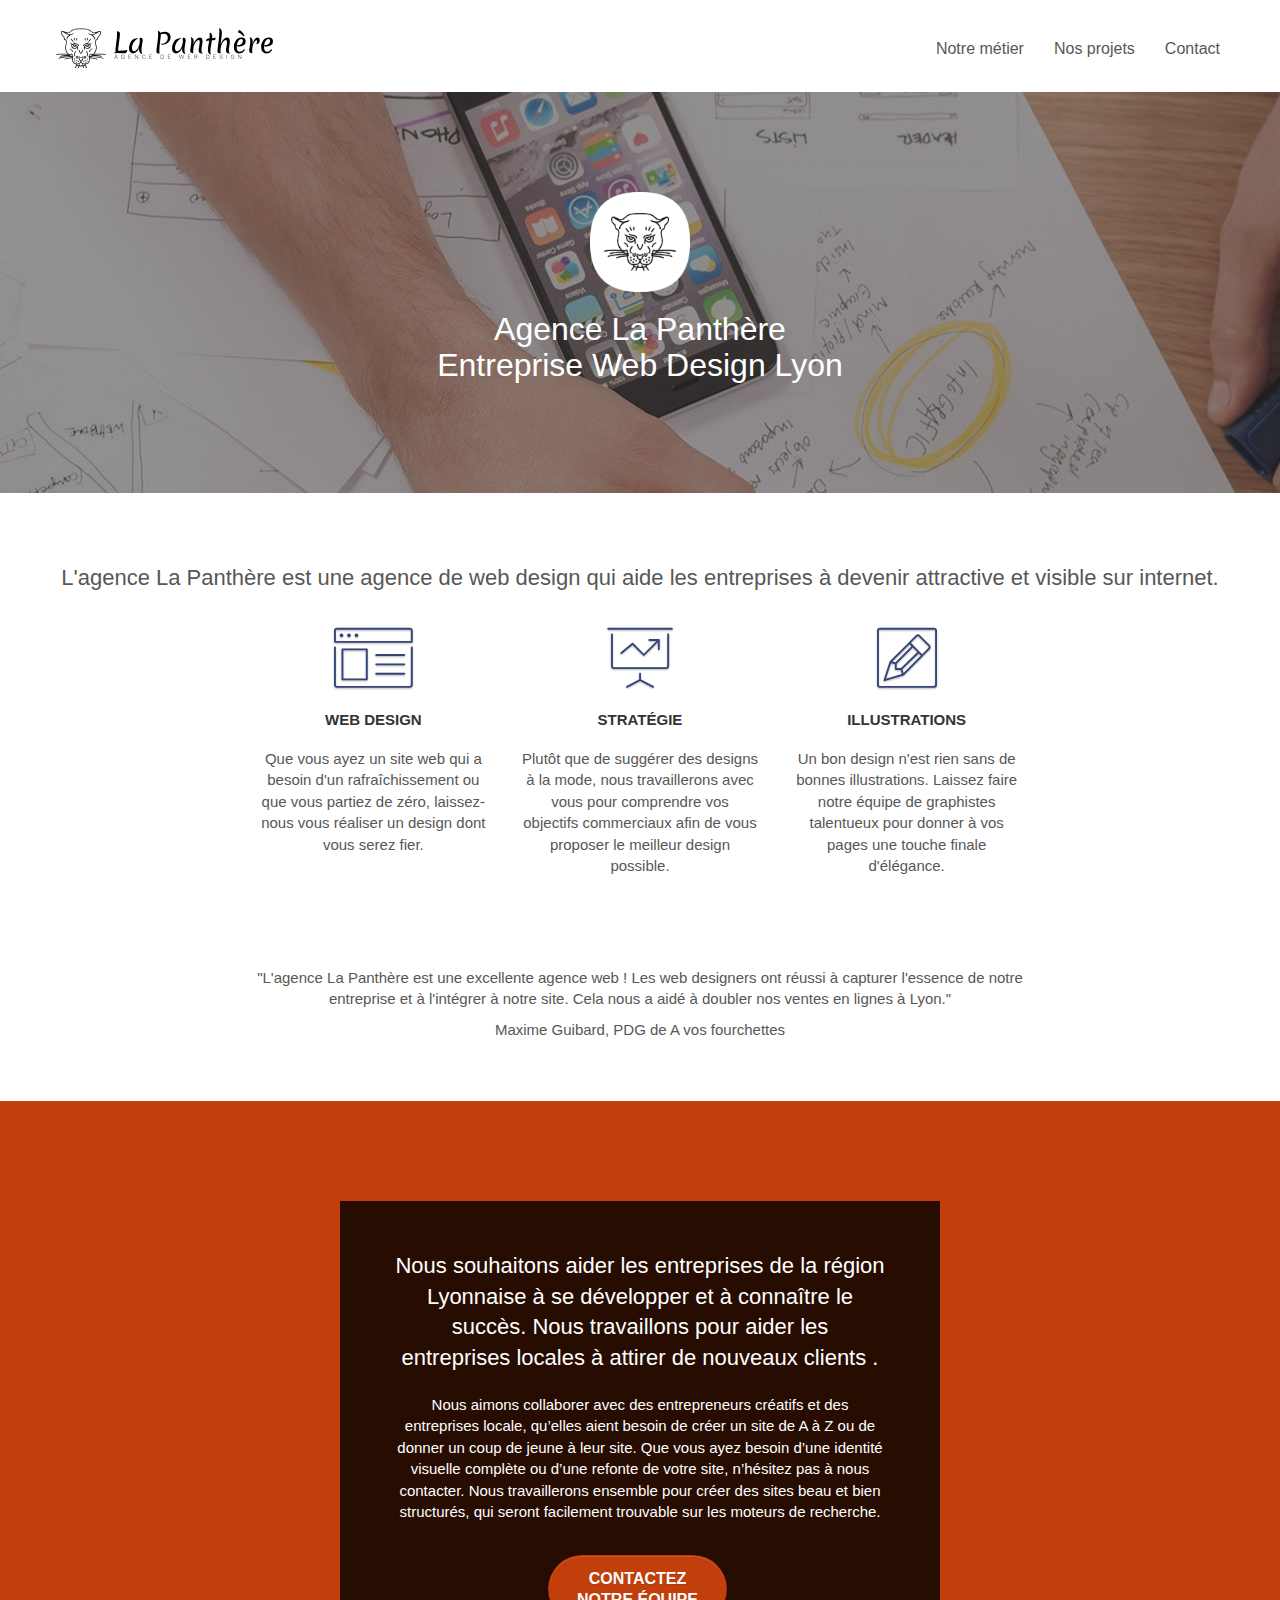
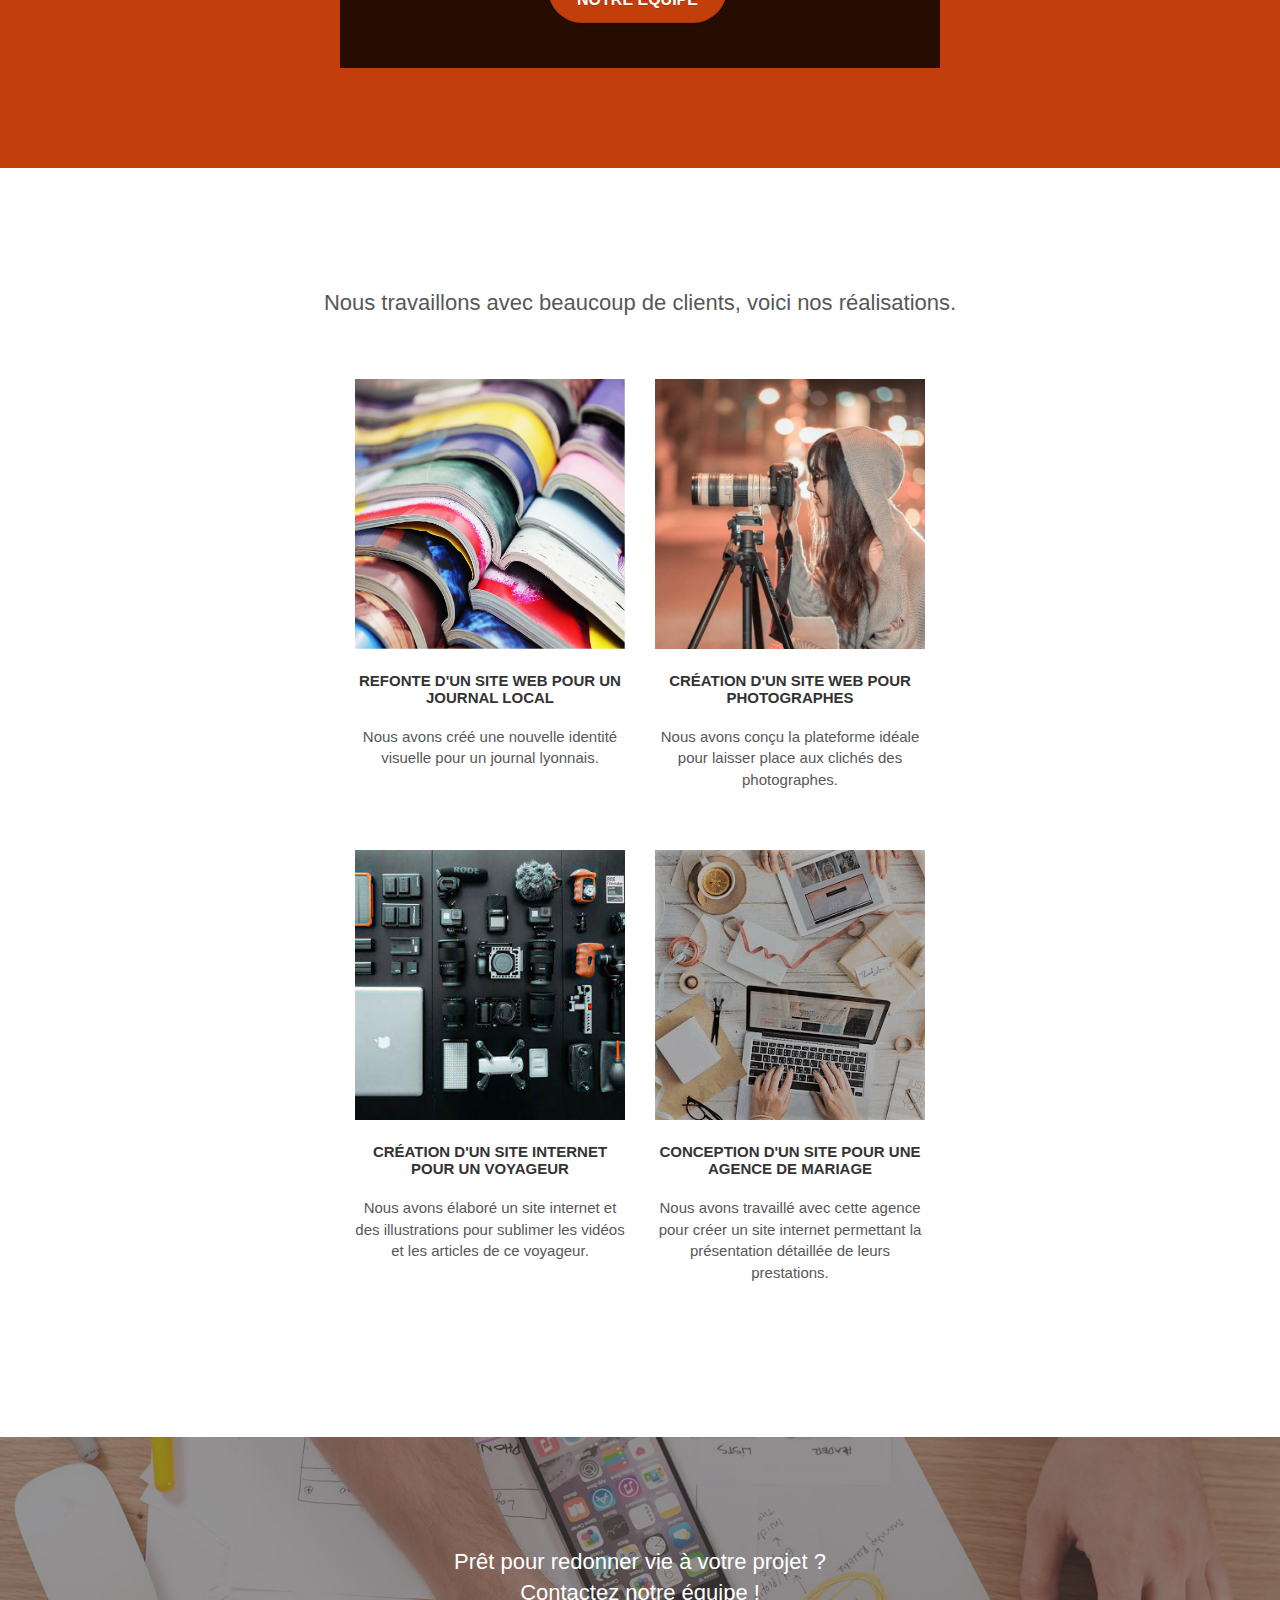
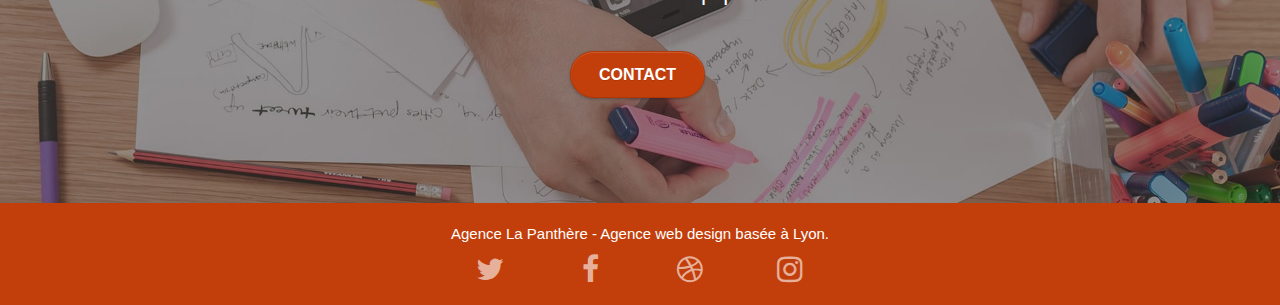
<file: index.html>
<!doctype html>
<html lang="FR">
<head>
    <meta charset="utf-8">
    <meta name="description" content="La Panthère est une entreprise de Web Design à Lyon qui aide les entreprises à devenir attractive et visible.">
    <meta name="viewport" content="width=device-width, initial-scale=1.0, viewport-fit=cover">
    <link rel="shortcut icon" type="image/png" href="favicon.jpg">
    
	<link rel="stylesheet" type="text/css" href="./css/bootstrap.css">
	<link rel="stylesheet" type="text/css" href="style.css">
	<link rel="stylesheet" type="text/css" href="./css/font-awesome.css">
	<link rel="stylesheet" type="text/css" href="./css/et-line.css">
	

    <title> La Panthère - Entreprise Web Design Lyon</title>
<!-- Analytics -->
 
<!-- Analytics END -->
    
</head>
<body>
<!-- Principal conteneur -->
<div class="page-container">
    
<!-- bloc-0 -->

<div class="bloc bgc-white l-bloc" id="bloc-0">
	<div class="container bloc-sm">
	  <nav class="navbar row">
		<div class="navbar-header">
			<a class="navbar-brand" href="index.html"><img src="img/agence-la-panthere-monochrome.svg" alt="Agence La Panthère Entreprise Web Design à Lyon - vous aide dans tous vos projets digitaux" height="40" /></a>
		  <button id="nav-toggle" type="button" class="ui-navbar-toggle navbar-toggle" data-toggle="collapse" data-target=".navbar-1" aria-haspopup="true">
			<span class="sr-only">Toggle navigation</span>
			<span class="icon-bar"></span>
			<span class="icon-bar"></span>
			<span class="icon-bar"></span>
		  </button>
		</div>
		<div class="collapse navbar-collapse navbar-1 special-dropdown-nav">
			<ul class="site-navigation nav navbar-nav">
				<li>
					<a href="#NotreMétier">Notre métier</a>
				</li>
				<li>
					<a href="#NosProjets">Nos projets</a>
				</li>
				<li>
					<a href="contact.html">Contact</a>
				</li>
			</ul>
		</div>
	  </nav>
	</div>
</div>
<!-- bloc-0 END -->

<!-- bloc-1-presentation -->
<div class="bloc bgc-dark-slate-blue bg-banniere d-bloc bg-t-edge bloc-bg-texture texture-paper b-parallax" id="bloc-1-hero">
	<div class="container bloc-lg">
		<div class="row tight-width-whitespace">
			<div class="col-sm-12">
				<img src="img/logo.png" class="center-block image-resize-mode" width="100" alt="Agence La Panthère Entreprise Web Design à Lyon" />
				<h1 class="text-center hero-bloc-text tc-white ">
					Agence La Panthère <br>
					Entreprise Web Design Lyon
				</h1>
			</div>
		</div>
	</div>
</div>
<!-- bloc-1-presentation END -->

<!-- bloc-2-services -->
<div class="bloc bgc-white l-bloc" id="NotreMétier">
	<div class="container bloc-md">
		<div class="row">
			<div class="col-sm-12 text-center">
				<h2 class="firstText">L'agence La Panthère est une agence de web design qui aide les entreprises à devenir attractive et visible sur internet.</h2>
			</div>
		</div>
		<div class="row voffset-lg med-width-whitespace">
			<div class="col-sm-4">
				<div class="text-center">
					<span class="et-icon-browser sm-shadow icon-dark-slate-blue icons icon-lg"></span>
				</div>
				<h3 class="mg-md text-center">
					Web design
				</h3>
				<p class="text-center ">
					Que vous ayez un site web qui a besoin d'un rafraîchissement ou que vous partiez de zéro, laissez-nous vous réaliser un design dont vous serez fier.
				</p>
			</div>
			<div class="col-sm-4">
				<div class="text-center">
					<span class="et-icon-presentation sm-shadow icon-dark-slate-blue icons icon-lg"></span>
				</div>
				<h3 class="mg-md text-center">
					Stratégie
				</h3>
				<p class="text-center ">
					Plutôt que de suggérer des designs à la mode, nous travaillerons avec vous pour comprendre vos objectifs commerciaux afin de vous proposer le meilleur design possible.<br>
				</p>
			</div>
			<div class="col-sm-4">
				<div class="text-center">
					<span class="et-icon-edit sm-shadow icon-dark-slate-blue icons icon-lg"></span>
				</div>
				<h3 class="mg-md text-center">
					Illustrations
				</h3>
				<p class="text-center ">
					Un bon design n'est rien sans de bonnes illustrations. Laissez faire notre équipe de graphistes talentueux pour donner à vos pages une touche finale d'élégance.
				</p>
			</div>
		</div>
		<div class="row voffset-lg voffset">
			<div class="col-xs-12 col-md-8 col-md-offset-2 text-center">
				<p class="secondText">"L'agence La Panthère est une excellente agence web ! Les web designers ont réussi à capturer l'essence de notre entreprise et à l'intégrer à notre site. Cela nous a aidé à doubler nos ventes en lignes à Lyon."</p>
				<p class="thirdText">Maxime Guibard, PDG de A vos fourchettes</p>
			
			</div>
		</div>
	</div>
</div>
<!-- bloc-2-services END -->

<!-- bloc-3-what-i-do -->
<div class="bloc tc-white bgc-atomic-tangerine bg-presentation d-bloc bloc-bg-texture texture-paper b-parallax" id="bloc-3-what-i-do">
	<div class="container bloc-lg">
		<div class="row tight-width-whitespace black-background">
			<div class="col-sm-12">
				<h2 class="mg-md text-center tc-white">
					Nous souhaitons aider les entreprises de la région Lyonnaise à se développer et à connaître le succès. Nous travaillons pour aider les entreprises locales à attirer de nouveaux clients .<br>
				</h2>
				<p class="text-center white">
					Nous aimons collaborer avec des entrepreneurs créatifs et des entreprises locale, qu’elles aient besoin de créer un site de A à Z ou de donner un coup de jeune à leur site. Que vous ayez besoin d’une identité visuelle complète ou d’une refonte de votre site, n’hésitez pas à nous contacter. Nous travaillerons ensemble pour créer des sites beau et bien structurés, qui seront facilement trouvable sur les moteurs de recherche. <br>
				</p>
				<div class="text-center">
					<a href="contact.html#bloc-7" aria-label="encart formulaire page contact" class="btn btn-lg btn-clean btn-rd cta-hero btn-atomic-tangerine" id="cta-hero">Contactez <br>notre équipe</a>
				</div>
			</div>
		</div>
	</div>
</div>
<!-- bloc-3-what-i-do END -->

<!-- bloc-4-portfolio -->
<div class="bloc bgc-white bg-lines-h2-bg bg-repeat l-bloc" id="NosProjets">
	<div class="container bloc-lg">
		<div class="row">
			<div class="col-sm-12 text-center">
				<h2>Nous travaillons avec beaucoup de clients, voici nos réalisations.</h2>
			</div>
		</div>
		<div class="row tight-width-whitespace portfolio-row">
			<div class="col-sm-6">
				<a href="#" data-lightbox="img/CreationidentitevisuelLyon.jpg" data-gallery-id="gallery-1" data-caption="Refonte d'un site web pour un journal local" data-frame="snapshot-lb"><img src="img/CreationidentitevisuelLyon.jpg" class="img-responsive portfolio-thumb" alt="Agence La Panthère Entreprise Web Design à Lyon - Création d'identité visuel à Lyon" /></a>
				<h3 class="mg-md text-center">
					Refonte d'un site web pour un journal local
				</h3>
				<p class="text-center">
					Nous avons créé une nouvelle identité visuelle pour un journal lyonnais.
				</p>
			</div>
			<div class="col-sm-6">
				<a href="#" data-lightbox="img/Sitewebphotographe.jpg" data-gallery-id="gallery-1" data-caption="Création d'un site web pour photographes" data-frame="snapshot-lb"><img src="img/Sitewebphotographe.jpg" class="img-responsive portfolio-thumb" alt="Agence La Panthère Entreprise Web Design à Lyon - Création de site Web pour Photographe" /></a>
				<h3 class="mg-md text-center">
					Création d'un site web pour photographes
				</h3>
				<p class="text-center">
					Nous avons conçu la plateforme idéale pour laisser place aux clichés des photographes.
				</p>
			</div>
		</div>
		<div class="row tight-width-whitespace portfolio-row">
			<div class="col-sm-6">
				<a href="#" data-lightbox="img/Sitewebvoyage.jpg" data-gallery-id="gallery-1" data-caption="Création d'un site internet pour un voyageur" data-frame="snapshot-lb"><img src="img/Sitewebvoyage.jpg" class="img-responsive portfolio-thumb" alt="Agence La Panthère Entreprise Web Design à Lyon - Création de site Web pour voyageur"/></a>
				<h3 class="mg-md text-center">
					Création d'un site internet pour un voyageur
				</h3>
				<p class="text-center">
					Nous avons élaboré un site internet et des illustrations pour sublimer les vidéos et les articles de ce voyageur.
				</p>
			</div>
			<div class="col-sm-6">
				<a href="#" data-lightbox="img/Sitewebmariage.jpg" data-gallery-id="gallery-1" data-caption="Conception d'un site pour une agence de mariage" data-frame="snapshot-lb"><img src="img/Sitewebmariage.jpg" class="img-responsive portfolio-thumb" alt="Agence-La-Panthère-Entreprise-Web-Design-à-Lyon-Conception-de-site-web-pour-Mariage" /></a>
				<h3 class="mg-md text-center">
					Conception d'un site pour une agence de mariage
				</h3>
				<p class="text-center">
					Nous avons travaillé avec cette agence pour créer un site internet permettant la présentation détaillée de leurs prestations.
				</p>
			</div>
		</div>
	</div>
</div>
<!-- bloc-4-portfolio END -->

<!-- bloc-5-cta -->
<div class="bloc bgc-dark-slate-blue bg-banniere d-bloc bloc-bg-texture texture-paper" id="bloc-5-cta">
	<div class="container bloc-lg">
		<div class="row">
			<h2 class="mg-md text-center tc-white">
				Prêt pour redonner vie à votre projet ?<br>Contactez notre équipe !
			</h2>
			<div class="col-sm-12 text-center">
				<a href="contact.html" class="btn btn-atomic-tangerine btn-clean btn-rd btn-lg cta-hero">Contact</a>
			</div>
		</div>
	</div>
</div>
<!-- bloc-5-cta END -->

<!-- Footer - bloc-8 -->
<div class="bloc bgc-atomic-tangerine d-bloc" id="bloc-8">
	<div class="container bloc-sm">
		<div class="row">
			<div class="col-sm-12">
				<p class="text-center white">
					Agence La Panthère - Agence web design basée à Lyon.<br>
				</p>
				
				<div class="row row-no-gutters social">
					<div class="col-sm-3">
						<div class="text-center">
							<a class="social" href="https://twitter.com" aria-label="lien vers twitter" title="twitter" target="_blank" rel="noreferrer noopener"><span class="fa fa-twitter icon-md"></span></a>
						</div>
					</div>
					<div class="col-sm-3">
						<div class="text-center">
							<a class="social" href="https://www.facebook.com" aria-label="lien vers facebook" title="facebook" target="_blank" rel="noreferrer noopener"><span class="fa fa-facebook icon-md"></span></a>
						</div>
					</div>
					<div class="col-sm-3">
						<div class="text-center">
							<a class="social" href="https://www.dribbble.com" aria-label="lien vers dribbble" title="dribbble" target="_blank" rel="noreferrer noopener"><span class="fa fa-dribbble icon-md"></span></a>
						</div>
					</div>
					<div class="col-sm-3">
						<div class="text-center">
							<a class="social" href="https://www.instagram.com" aria-label="lien vers instagram" title="instagram" target="_blank" rel="noreferrer noopener"><span class="fa fa-instagram icon-md"></span></a>
						</div>
					</div>
				</div>
			</div>
		</div>
	</div>
</div>
<!-- Footer - bloc-8 END -->

</div>
<!-- Principal conteneur END -->
    

</body>
</html>
</file>
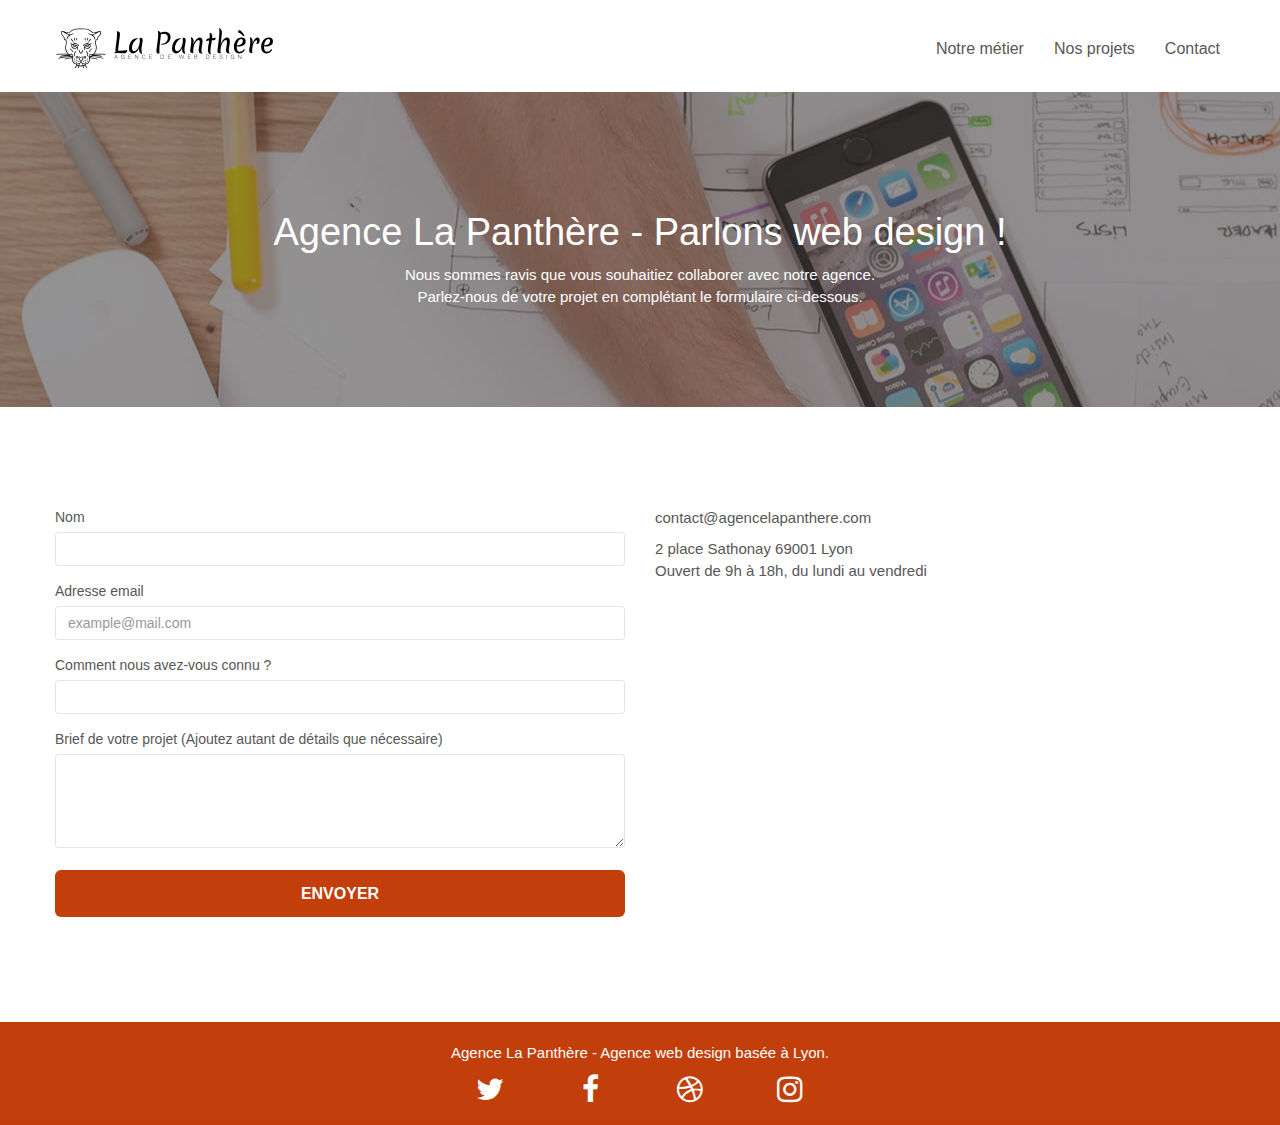
<file: contact.html>
<!doctype html>
<html lang="FR">
<head>
    <meta charset="utf-8">
    <meta name="keywords" content="">
    <meta name="description" content="Bienvenue sur la page Contact de l'agence La Panthère qui est une entreprise de Web Design à Lyon.">
    <meta name="viewport" content="width=device-width, initial-scale=1.0, viewport-fit=cover">
    <link rel="shortcut icon" type="image/png" href="favicon.jpg">
    
	<link rel="stylesheet" type="text/css" href="./css/bootstrap.css">
	<link rel="stylesheet" type="text/css" href="style.css">
	<link rel="stylesheet" type="text/css" href="./css/font-awesome.css">
	<link rel="stylesheet" type="text/css" href="./css/et-line.css">
	
    
	<script src="./js/jquery-2.1.0.js"></script>
	<script src="./js/jqBootstrapValidation.js"></script>
	<script src="./js/formHandler.js"></script>
    <title>Contact - Agence La Panthère</title>

    
<!-- Analytics -->
 
<!-- Analytics END -->
    
</head>
<body>
<!-- Principal conteneur -->
<div class="page-container">
    
<!-- bloc-0 -->
<div class="bloc bgc-white l-bloc" id="bloc-0">
	<div class="container bloc-sm">
	  <nav class="navbar row">
		<div class="navbar-header">
			<a class="navbar-brand" href="index.html"><img src="img/agence-la-panthere-monochrome.svg" alt="Agence La Panthère Entreprise Web Design à Lyon" height="40" /></a>
			<button id="nav-toggle" type="button" class="ui-navbar-toggle navbar-toggle" data-toggle="collapse" data-target=".navbar-1" aria-haspopup="true">
				<span class="sr-only">Toggle navigation</span>
				<span class="icon-bar"></span>
				<span class="icon-bar"></span>
				<span class="icon-bar"></span>
		  </button>
		</div>
		<div class="collapse navbar-collapse navbar-1 special-dropdown-nav">
			<ul class="site-navigation nav navbar-nav">
				<li>
					<a href="index.html#NotreMétier">Notre métier</a>
				</li>
				<li>
					<a href="index.html#NosProjets">Nos projets</a>
				</li>
				<li>
					<a href="contact.html">Contact</a>
				</li>
			</ul>
		</div>
	  </nav>
	</div>
<!-- bloc-0 END -->

<!-- bloc-6 -->
<div class="bloc bg-dots-bg bg-repeat bgc-atomic-tangerine d-bloc bloc-bg-texture bg-banniere" id="bloc-6">
	<div class="container bloc-lg">
		<div class="row">
			<div class="col-sm-12">
				<h1 class="text-center hero-bloc-text tc-white">
					Agence La Panthère - Parlons web design !
				</h1>
				<p class="text-center mg-lg tc-white tight-width-whitespace paragrapheContact"> 
					Nous sommes ravis que vous souhaitiez collaborer avec notre agence.<br>
					Parlez-nous de votre projet en complétant le formulaire ci-dessous.
				</p>
			</div>
		</div>
	</div>
</div>
<!-- bloc-6 END -->

<!-- bloc-7 -->
<div class="bloc bgc-white l-bloc" id="bloc-7">
	<div class="container bloc-lg">
	  <div class="row">
		<div class="col-sm-6">
		  <form id="form_1" novalidate="" success-msg="Ton message a été envoyé" fail-msg="Désolé, il semble que notre serveur de messagerie ne réponde pas, veuillez nous excuser pour le dérangement !" class="error">
			<div class="form-group">
			  <label> Nom </label>
			  <input id="name" name="name" class="form-control" required aria-required="true" aria-label="Indiquez votre nom">
		</div>
			<div class="form-group">
			  <label> Adresse email </label>
			  <input id="email" class="form-control" type="email" required  placeholder="example@mail.com" aria-required="true" aria-label="Indiquez votre mail">
		</div>
			<div class="form-group">
			  <label> Comment nous avez-vous connu ? </label>
			  <input class="form-control" type="text" required  id="input_504" aria-required="true" aria-label="Indiquez comment vous nous avez connu">
			</div>
			<div class="form-group">
			  <label>
				Brief de votre projet (Ajoutez autant de détails que
				nécessaire)<br> </label><textarea id="message" class="form-control" rows="4" cols="50" required aria-required="true" aria-label="décrivez votre projet avec des détails"></textarea>
			</div>
			<button class="bloc-button btn btn-lg btn-block cta-hero btn-atomic-tangerine" type="submit" aria-label="envoyez votre message">
			  Envoyer
			</button>
		  </form>
		</div>
			<div class="col-sm-6">
				<p><a href="mailto:contact@agencelapanthere.com"  aria-label="contacter l'agence par mail">contact@agencelapanthere.com</a></p>
				<p>2 place Sathonay 69001 Lyon
				<br>Ouvert de 9h à 18h, du lundi au vendredi
				</p>
			</div>
		</div>
	</div>
</div>
<!-- bloc-7 END -->



<!-- Footer - bloc-8 -->
<div class="bloc bgc-atomic-tangerine d-bloc" id="bloc-8">
	<div class="container bloc-sm">
		<div class="row">
			<div class="col-sm-12">
				<p class="text-center white">
					Agence La Panthère - Agence web design basée à Lyon.<br>
				</p>
				<div class="row row-no-gutters social">
					<div class="col-sm-3">
						<div class="text-center">
							<a class="social" href="https://twitter.com" aria-label="lien vers twitter" title="twitter" target="_blank" rel="noreferrer noopener"><span class="fa fa-twitter icon-md"></span></a>
						</div>
					</div>
					<div class="col-sm-3">
						<div class="text-center">
							<a class="social" href="https://www.facebook.com" aria-label="lien vers facebook" title="facebook" target="_blank" rel="noreferrer noopener"><span class="fa fa-facebook icon-md"></span></a>
						</div>
					</div>
					<div class="col-sm-3">
						<div class="text-center">
							<a class="social" href="https://www.dribbble.com" aria-label="lien vers dribbble" title="dribbble" target="_blank" rel="noreferrer noopener"><span class="fa fa-dribbble icon-md"></span></a>
						</div>
					</div>
					<div class="col-sm-3">
						<div class="text-center">
							<a class="social" href="https://www.instagram.com" aria-label="lien vers instagram" title="instagram" target="_blank" rel="noreferrer noopener"><span class="fa fa-instagram icon-md"></span></a>
						</div>
					</div>
				</div>
			</div>
		</div>
	</div>
</div>
<!-- Footer - bloc-8 END -->

</div>
<!-- Principal conteneur END -->
    
</div>
</body>
</html>
</file>
<file: style.css>
body {
    margin: 0;
    padding: 0;
    background: #FFF;
    overflow-x: hidden;
    -webkit-font-smoothing: antialiased;
    -moz-osx-font-smoothing: grayscale;
}

a,button {
    transition: all .3s ease-in-out;
    outline: none!important;
}

a:hover {
    text-decoration: none;
    cursor: pointer;
}

#page-loading-blocs-notifaction {
    position: fixed;
    top: 0;
    bottom: 0;
    width: 100%;
    z-index: 100000;
    background: #FFFFFF url("img/pageload-spinner.gif") no-repeat center center;
}

.bloc {
    width: 100%;
    clear: both;
    background: 50% 50% no-repeat;
    -webkit-background-size: cover;
    -moz-background-size: cover;
    -o-background-size: cover;
    background-size: cover;
    position: relative;
}

.bloc .container {
    padding-left: 0;
    padding-right: 0;
}

.bloc-lg {
    padding: 100px 50px;
}

.bloc-md {
    padding: 50px;
}

.bloc-sm {
    padding: 20px 50px;
}

.bg-center,
.bg-l-edge,
.bg-r-edge,
.bg-t-edge,
.bg-b-edge,
.bg-tl-edge,
.bg-bl-edge,
.bg-tr-edge,
.bg-br-edge,
.bg-repeat {
    -webkit-background-size: auto!important;
    -moz-background-size: auto!important;
    -o-background-size: auto!important;
    background-size: auto!important;
}

.bg-repeat {
    background: repeat;
}

.bg-t-edge {
    background: top no-repeat;
}

.bloc-bg-texture::before {
    content: "";
    background-size: 2px 2px;
    position: absolute;
    top: 0;
    bottom: 0;
    left: 0;
    right: 0;
}


.b-parallax {
    background-attachment: fixed;
}

.d-bloc {
    color: rgba(255, 255, 255, .7);
}

.d-bloc button:hover {
    color: rgba(255, 255, 255, .9);
}

.d-bloc .icon-round,
.d-bloc .icon-square,
.d-bloc .icon-rounded,
.d-bloc .icon-semi-rounded-a,
.d-bloc .icon-semi-rounded-b {
    border-color: rgba(255, 255, 255, .9);
}

.d-bloc .divider-h span {
    border-color: rgba(255, 255, 255, .2);
}

.d-bloc .a-btn,
.d-bloc .navbar a,
.d-bloc .navbar-brand,
.d-bloc a .icon-sm,
.d-bloc a .icon-md,
.d-bloc a .icon-lg,
.d-bloc a .icon-xl,
.d-bloc h1 a,
.d-bloc h2 a,
.d-bloc h3 a,
.d-bloc h4 a,
.d-bloc h5 a,
.d-bloc h6 a,
.d-bloc p a {
    color: rgba(255, 255, 255, .6);
}

.d-bloc .a-btn:hover,
.d-bloc .navbar a:hover,
.d-bloc .navbar-brand:hover,
.d-bloc a:hover .icon-sm,
.d-bloc a:hover .icon-md,
.d-bloc a:hover .icon-lg,
.d-bloc a:hover .icon-xl,
.d-bloc h1 a:hover,
.d-bloc h2 a:hover,
.d-bloc h3 a:hover,
.d-bloc h4 a:hover,
.d-bloc h5 a:hover,
.d-bloc h6 a:hover,
.d-bloc p a:hover {
    color: rgba(255, 255, 255, 1);
}

.d-bloc .navbar-toggle .icon-bar {
    background: rgba(255, 255, 255, 1);
}

.d-bloc .btn-wire,
.d-bloc .btn-wire:hover {
    color: rgba(255, 255, 255, 1);
    border-color: rgba(255, 255, 255, 1);
}

.d-bloc .panel {
    color: rgba(0, 0, 0, .5);
}

.d-bloc .panel button:hover {
    color: rgba(0, 0, 0, .7);
}

.d-bloc .panel icon {
    border-color: rgba(0, 0, 0, .7);
}

.d-bloc .panel .divider-h span {
    border-color: rgba(0, 0, 0, .1);
}

.d-bloc .panel .a-btn {
    color: rgba(0, 0, 0, .6);
}

.d-bloc .panel .a-btn:hover {
    color: rgba(0, 0, 0, 1);
}

.d-bloc .panel .btn-wire,
.d-bloc .panel .btn-wire:hover {
    color: rgba(0, 0, 0, .7);
    border-color: rgba(0, 0, 0, .3);
}

.d-bloc .panel,
.l-bloc {
    color: rgba(0, 0, 0, .5);
}

.d-bloc .panel button:hover,
.l-bloc button:hover {
    color: rgba(0, 0, 0, .7);
}

.l-bloc .icon-round,
.l-bloc .icon-square,
.l-bloc .icon-rounded,
.l-bloc .icon-semi-rounded-a,
.l-bloc .icon-semi-rounded-b {
    border-color: rgba(0, 0, 0, .7);
}

.d-bloc .panel .divider-h span,
.l-bloc .divider-h span {
    border-color: rgba(0, 0, 0, .1);
}

.d-bloc .panel .a-btn,
.l-bloc .a-btn,
.l-bloc .navbar a,
.l-bloc .navbar-brand,
.l-bloc a .icon-sm,
.l-bloc a .icon-md,
.l-bloc a .icon-lg,
.l-bloc a .icon-xl,
.l-bloc h1 a,
.l-bloc h2 a,
.l-bloc h3 a,
.l-bloc h4 a,
.l-bloc h5 a,
.l-bloc h6 a,
.l-bloc p a {
   color: white;
}

.d-bloc .panel .a-btn:hover,
.l-bloc .a-btn:hover,
.l-bloc .navbar a:hover,
.l-bloc .navbar-brand:hover,
.l-bloc a:hover .icon-sm,
.l-bloc a:hover .icon-md,
.l-bloc a:hover .icon-lg,
.l-bloc a:hover .icon-xl,
.l-bloc h1 a:hover,
.l-bloc h2 a:hover,
.l-bloc h3 a:hover,
.l-bloc h4 a:hover,
.l-bloc h5 a:hover,
.l-bloc h6 a:hover,
.l-bloc p a:hover {
    color: rgba(0, 0, 0, 1);
}

.l-bloc .navbar-toggle .icon-bar {
    color: rgba(0, 0, 0, .6);
}

.row .col-sm-12 a {
    color: white;
}

.d-bloc .panel .btn-wire,
.d-bloc .panel .btn-wire:hover,
.l-bloc .btn-wire,
.l-bloc .btn-wire:hover {
    color: rgba(0, 0, 0, .7);
    border-color: rgba(0, 0, 0, .3);
}

.voffset {
    margin-top: 30px;
}

.voffset-lg {
    margin-top: 80px;
}

.row-no-gutters {
    margin-right: 0;
    margin-left: 0;
}

.row.row-no-gutters > [class^="col-"],
.row.row-no-gutters > [class*=" col-"] {
    padding-right: 0;
    padding-left: 0;
}

#bloc-1-hero h1 {
    font-size: 32px;
}

.navbar {
    margin-bottom: 0;
    z-index: 1;
}

.navbar-brand {
    height: auto;
    padding: 3px 15px;
    font-size: 25px;
    font-weight: normal;
    font-weight: 600;
    line-height: 44px;
}

.navbar-brand img {
    max-height: 200px;
    margin: 0 5px 0 0;
    display: inline;
}

.navbar-brand img[src$=svg] {
    min-width: 100px;
}

.nav-center .navbar-brand img {
    margin: 0;
}

.navbar .nav {
    padding-top: 2px;
    margin-right: -16px;
    float: right;
    z-index: 1;
  }

.nav > li {
    float: left;
    margin-top: 4px;
    font-size: 16px;
}

.navbar-nav .open .dropdown-menu > li > a {
    text-align: inherit;
}

.nav > li a:hover,
.nav > li a:focus {
    background: transparent;
}

.navbar-toggle {
    margin: 10px 10px 0 0;
    border: 0px;
}

.navbar-toggle:hover {
    background: transparent!important;
}

.navbar-toggle .icon-bar {
    background-color: rgba(0, 0, 0, .5);
    width: 26px;
}

.nav-invert .navbar .nav {
    float: left;
}



@media (min-width: 768px) {
    .site-navigation {
        position: absolute;
        top: 50%;
        right: 20px;
        transform: translate(0, -50%);
        -webkit-transform: translateY(-50%);
    }
    .nav > li .dropdown-menu a,
    .nav > li .dropdown-menu a:hover {
        color: #484848;
    }
    .nav-invert .site-navigation {
        left: 0;
        right: 0;
    }
    .nav-center {
        text-align: center;
    }
    .nav-center .navbar-header {
        width: 100%;
    }
    .nav-center .navbar-header,
    .nav-center .navbar-brand,
    .nav-center .nav > li {
        float: none;
        display: inline-block;
    }
    .nav-center .site-navigation {
        position: relative;
        width: 100%;
        right: 0;
        margin-right: 0px;
        margin-top: 20px;
    }
    .nav-center.mini-nav .navbar-toggle {
        float: none;
        margin: 10px auto 0;
    }
}

.nav > li > .dropdown a {
    background: none!important;
    display: block;
    padding: 14px 15px;
}

nav .caret {
    margin: 0 5px;
}

.dropdown-menu .dropdown-menu {
    top: -8px;
    left: 100%;
}

.dropdown-menu .dropmenu-flow-right {
    top: 100%;
    left: 0;
    margin-left: -1px;
    border-top-left-radius: 0;
    border-top-right-radius: 0;
}

.dropdown-menu .dropdown span {
    border: 4px solid black;
    border-top-color: transparent;
    border-right-color: transparent;
    border-bottom-color: transparent;
    margin: 6px -5px 0 0!important;
    float: right;
}

.mg-md {
    margin-top: 10px;
    margin-bottom: 20px;
}

.mg-lg {
    margin-top: 10px;
    margin-bottom: 40px;
}

.btn {
    margin: 0 5px 5px 0;
}

.btn.pull-right {
    margin: 0 0 5px 5px;
}

.btn-d,
.btn-d:hover,
.btn-d:focus {
    color: #FFF;
    background: rgba(0, 0, 0, .3);
}

button {
    outline: none!important;
}

.btn-rd {
    border-radius: 40px;
}

.btn-clean {
    border: 1px solid rgba(0, 0, 0, .08);
    border-bottom-color: rgba(0, 0, 0, .1);
    text-shadow: 0 1px 0 rgba(0, 0, 1, .1);
    box-shadow: 0 1px 3px rgba(0, 0, 1, .25), inset 0 1px 0 0 rgba(255, 255, 255, .15);
}

.icon-md {
    font-size: 30px!important;
}

.icon-lg {
    font-size: 60px!important;
}

.sm-shadow {
    text-shadow: 0 1px 2px rgba(0, 0, 0, .3);
}

.panel-sq,
.panel-sq .panel-heading,
.panel-sq .panel-footer {
    border-radius: 0;
}

.panel-rd {
    border-radius: 30px;
}

.panel-rd .panel-heading {
    border-radius: 29px 29px 0 0;
}

.panel-rd .panel-footer {
    border-radius: 0 0 29px 29px;
}

.form-control {
    border-color: rgba(0, 0, 0, .1);
    box-shadow: none;
}

.scrollToTop {
    width: 40px;
    height: 40px;
    position: fixed;
    bottom: 20px;
    right: 20px;
    opacity: 1;
    z-index: 500;
    transition: all .3s ease-in-out;
}

.scrollToTop span {
    margin-top: 6px;
}

.showScrollTop {
    font-size: 14px;
    opacity: 1;
}

a[data-lightbox] {
    position: relative;
    display: block;
    text-align: center;
}

a[data-lightbox]:hover::before {
    content: "+";
    font-family: "HelveticaNeue-Light", "Helvetica Neue Light", "Helvetica Neue", Helvetica, Arial;
    font-size: 32px;
    width: 50px;
    height: 50px;
    margin-left: -25px;
    border-radius: 50%;
    background: rgba(0, 0, 0, .6);
    color: #FFF;
    font-weight: 100;
    z-index: 1;
    position: absolute;
    top: 50%;
    transform: translateY(-50%);
    -webkit-transform: translateY(-50%);
}

a[data-lightbox]:hover img {
    opacity: 0.6;
    -webkit-animation-fill-mode: none;
    animation-fill-mode: none;
}

#lightbox-modal {
    display: flex;
    align-items: center;
}

#lightbox-modal .modal-dialog {
    width: 90%;
    max-width: 900px;
    margin: 0 auto 0;
}

#lightbox-modal .modal-dialog img {
    max-height: 90vh;
    margin: 0 auto;
}

.lightbox-caption {
    padding: 20px;
    color: #FFF;
    background: rgba(0, 0, 0, .5);
    position: absolute;
    left: 15px;
    right: 15px;
    bottom: 5px;
}

.close-lightbox {
    color: #FFF;
    font-size: 30px;
    position: absolute;
    top: 20px;
    right: 20px;
    z-index: 20;
    background: rgba(0, 0, 0, .5);
    border: none;
    line-height: 30px;
    padding: 0 9px 5px;
    opacity: 0.3;
}

.close-lightbox:hover,
.next-lightbox:hover,
.prev-lightbox:hover {
    opacity: 1.0;
    color: #FFF;
}

.next-lightbox,
.prev-lightbox {
    font-size: 20px;
    color: rgba(255, 255, 255, .9);
    background: rgba(0, 0, 0, .5);
    transition: all .2s ease-in-out;
    position: absolute;
    top: 45%;
    z-index: 1;
    opacity: 0.4;
}

.next-lightbox {
    padding: 6px 8px 1px 13px;
    right: 25px;
}

.prev-lightbox {
    padding: 6px 13px 1px 10px;
    left: 25px;
}

.snapshot-lb .modal-body {
    padding-bottom: 45px;
}

.snapshot-lb .lightbox-caption {
    padding: 0;
    color: rgba(0, 0, 0, .5);
    background: none;
}

h1,
h2,
h3,
h4,
h5,
h6,
p,
label,
.btn,
a {
    font-family: "helvetica";
    font-weight: 400;
    color: #575757!important;
}


.hero-bloc-text {
    font-size: 38px;
}

.hero-bloc-text-sub {
    font-size: 36px;
}

.statement-bloc-text {
    line-height: 26px;
    font-style: italic;
    font-size: 20px;
    text-align: center;
    font-weight: lighter;
    max-width: 520px;
    margin: auto auto auto auto;
}

p {
    font-size: 15px;
}

.tight-width-whitespace {
    max-width: 600px;
    margin: auto auto auto auto;
}

.h1 {
    font-size: 20px;
    font-family: "Open Sans";
}

.cta-hero {
    margin-top: 22px;
    color: #FFFFFF!important;
    text-transform: uppercase;
    padding: 12px 28px 12px 28px;
    font-size: 16px;
    font-weight: 700;
}

.social {
    max-width: 400px;
    margin: auto auto auto auto;
}

h2 {
    font-size: 22px;
    line-height: 1.4em;
}

h3 {
    font-size: 15px;
    text-transform: uppercase;
    font-weight: 700;
    color: #333333!important;
}

.med-width-whitespace {
    max-width: 800px;
    margin: auto auto auto auto;
    box-shadow: 0px 0px 0px #000000;
}

h1 {
    color: #333333!important;
}

h4 {
    color: #333333!important;
}

.icons {
    margin-bottom: 14px;
    margin-top: 24px;
}

.white {
    color: #FFFFFF!important;
}

.portfolio-thumb {
    margin-bottom: 24px;
    width: 100%;
}

.portfolio-row {
    margin-bottom: 44px;
    margin-top: 50px;
}

.avatar {
    box-shadow: 0px 4px 9px rgba(0, 0, 0, 0.3);
}

.black-background {
    background-color: rgba(0, 0, 0, 0.8);
    padding: 40px 40px 40px 40px;
}

.bold-link {
    font-weight: 900;
    text-decoration: underline!important;
}

.bgc-white {
    background-color: #FFFFFF;
}

.bgc-dark-slate-blue {
    background-color: #364577;
}

.bgc-atomic-tangerine {
    background-color: #c23e0a;
}

.tc-white {
    color: white!important;
}

.col-sm-12 .mg-lg .tc-white {
    color:white;
}

.btn-atomic-tangerine {
    background: #c23e0a;
    color: #FFFFFF!important;
}

.btn-atomic-tangerine:hover {
    background: #c27956!important;
    color: #FFFFFF!important;
}

.ltc-white {
    color: #FFFFFF!important;
}

.ltc-white:hover {
    color: #cccccc!important;
}

.ltc-atomic-tangerine {
    color: #c23e0a!important;
}

.ltc-atomic-tangerine:hover {
    color: #c27956!important;
}

.icon-dark-slate-blue {
    color: #364577!important;
    border-color: #364577!important;
}

.bg-dots-bg {
    background-image: url("img/dots-bg.png");
}

.bg-banniere {
    background-image: url("img/agence-la-panthere.jpg");
}

.bg-presentation {
    background-image: url("img/EntrepriseWebDesignLyon.jpg");
}

@media (max-width: 1024px) {
    .bloc {
        padding-left: 20px;
        padding-right: 20px;
    }
    .bloc.full-width-bloc,
    .bloc-tile-2.full-width-bloc .container,
    .bloc-tile-3.full-width-bloc .container,
    .bloc-tile-4.full-width-bloc .container {
        padding-left: 0;
        padding-right: 0;
    }
}

@media (max-width: 992px) and (min-width: 768px) {
    .navbar .nav {
        max-width: 80%
    }
    .nav-center.navbar .nav {
        max-width: 100%
    }
}

@media only screen and (min-device-width: 768px) and (max-device-width: 1024px) and (orientation: landscape) {
    .b-parallax {
        background-attachment: scroll;
    }
}

@media only screen and (min-device-width: 1024px) and (max-device-width: 1366px) and (-webkit-min-device-pixel-ratio: 1.5) {
    .b-parallax {
        background-attachment: scroll;
    }
}

@media (max-width: 991px) {
    .container {
        width: 100%;
    }
    .b-parallax {
        background-attachment: scroll;
    }
    .page-container,
    #hero-bloc {
        overflow-x: hidden;
        position: relative;
    }
    .bloc {
        padding-left: constant(safe-area-inset-left);
        padding-right: constant(safe-area-inset-right);
    }
    .bloc-group,
    .bloc-group .bloc {
        display: block;
        width: 100%;
    }
    .bloc-fill-screen .fill-bloc-top-edge,
    .bloc-fill-screen .fill-bloc-bottom-edge {
        padding: 0 20px;
        padding-left: constant(safe-area-inset-left);
        padding-right: constant(safe-area-inset-right);
    }
}

@media (max-width: 767px) {
    .page-container {
        overflow-x: hidden;
        position: relative;
    }
    h1,
    h2,
    h3,
    h4,
    h5,
    h6,
    p,
    #disqus_thread {
        padding-left: 10px!important;
        padding-right: 10px!important;
    }
    .b-parallax {
        background-attachment: scroll;
    }
    .navbar .nav {
        padding-top: 0;
        border-top: 1px solid rgba(0, 0, 0, .2);
        float: none!important;
    }
    .navbar.row {
        margin-left: 0;
        margin-right: 0;
    }
    .site-navigation {
        position: inherit;
        transform: none;
        -webkit-transform: none;
        -ms-transform: none;
    }
    .nav > li {
        margin-top: 0;
        border-bottom: 1px solid rgba(0, 0, 0, .1);
        background: rgba(0, 0, 0, .05);
        text-align: left;
        padding-left: 15px;
        width: 100%;
    }
    .nav > li:hover {
        background: rgba(0, 0, 0, .08);
    }
    .dropdown .dropdown a .caret {
        float: none;
        margin: 5px 0 0 10px!important;
        border: 4px solid black;
        border-bottom-color: transparent;
        border-right-color: transparent;
        border-left-color: transparent;
    }
    #hero-bloc .navbar .nav {
        background: rgba(0, 0, 0, .8);
    }
    #hero-bloc .navbar .nav a {
        color: rgba(255, 255, 255, .6);
    }
    .hero {
        padding: 50px 0;
    }
    .hero-nav {
        left: -1px;
        right: -1px;
    }
    .navbar-collapse {
        padding: 0;
        overflow-x: hidden;
        -webkit-box-shadow: none;
        box-shadow: none;
    }
    .navbar-brand img {
        max-height: 40px;
        width: auto;
    }
    .nav-invert .navbar-header {
        float: none;
        width: 100%;
    }
    .nav-invert .navbar-toggle {
        float: left;
        margin-left: 10px;
    }
    .bloc {
        padding-left: 0;
        padding-right: 0;
    }
    .bloc-xxl,
    .bloc-xl,
    .bloc-lg {
        padding: 40px 0;
    }
    .bloc-sm,
    .bloc-md {
        padding-left: 0;
        padding-right: 0;
    }
    .bloc-tile-2 .container,
    .bloc-tile-3 .container,
    .bloc-tile-4 .container,
    .bloc-fill-screen .fill-bloc-top-edge,
    .bloc-fill-screen .fill-bloc-bottom-edge {
        padding-left: 0;
        padding-right: 0;
    }
    .a-block {
        padding: 0 10px;
    }
    .btn-dwn {
        display: none;
    }
    .voffset {
        margin-top: 5px;
    }
    .voffset-md {
        margin-top: 20px;
    }
    .voffset-lg {
        margin-top: 30px;
    }
    form {
        padding: 5px;
    }
    .close-lightbox {
        display: inline-block;
    }
    .blocsapp-device-iphone5 {
        background-size: 216px 425px;
        padding-top: 60px;
        width: 216px;
        height: 425px;
    }
    .blocsapp-device-iphone5 img {
        width: 180px;
        height: 320px;
    }
}

@media (max-width: 400px) {
    .bloc {
        padding-left: 0;
        padding-right: 0;
    }
}

@media (max-width: 767px) {
    .bloc-mob-center-text {
        text-align: center;
    }
    .social{
        display: flex;
        justify-content: space-between;
    }
}
</file>
<file: css/et-line.css>
@font-face {
    font-family: et-line;
    src: url(../fonts/et-line.eot);
    src: url(../fonts/et-line.eot?#iefix) format('embedded-opentype'), url(../fonts/et-line.woff) format('woff'), url(../fonts/et-line.ttf) format('truetype'), url(../fonts/et-line.svg#et-line) format('svg');
    font-weight: 400;
    font-style: normal
}

.et-icon-adjustments,
.et-icon-alarmclock,
.et-icon-anchor,
.et-icon-aperture,
.et-icon-attachment,
.et-icon-bargraph,
.et-icon-basket,
.et-icon-beaker,
.et-icon-bike,
.et-icon-book-open,
.et-icon-briefcase,
.et-icon-browser,
.et-icon-calendar,
.et-icon-camera,
.et-icon-caution,
.et-icon-chat,
.et-icon-circle-compass,
.et-icon-clipboard,
.et-icon-clock,
.et-icon-cloud,
.et-icon-compass,
.et-icon-desktop,
.et-icon-dial,
.et-icon-document,
.et-icon-documents,
.et-icon-download,
.et-icon-dribbble,
.et-icon-edit,
.et-icon-envelope,
.et-icon-expand,
.et-icon-facebook,
.et-icon-flag,
.et-icon-focus,
.et-icon-gears,
.et-icon-genius,
.et-icon-gift,
.et-icon-global,
.et-icon-globe,
.et-icon-googleplus,
.et-icon-grid,
.et-icon-happy,
.et-icon-hazardous,
.et-icon-heart,
.et-icon-hotairballoon,
.et-icon-hourglass,
.et-icon-key,
.et-icon-laptop,
.et-icon-layers,
.et-icon-lifesaver,
.et-icon-lightbulb,
.et-icon-linegraph,
.et-icon-linkedin,
.et-icon-lock,
.et-icon-magnifying-glass,
.et-icon-map,
.et-icon-map-pin,
.et-icon-megaphone,
.et-icon-mic,
.et-icon-mobile,
.et-icon-newspaper,
.et-icon-notebook,
.et-icon-paintbrush,
.et-icon-paperclip,
.et-icon-pencil,
.et-icon-phone,
.et-icon-picture,
.et-icon-pictures,
.et-icon-piechart,
.et-icon-presentation,
.et-icon-pricetags,
.et-icon-printer,
.et-icon-profile-female,
.et-icon-profile-male,
.et-icon-puzzle,
.et-icon-quote,
.et-icon-recycle,
.et-icon-refresh,
.et-icon-ribbon,
.et-icon-rss,
.et-icon-sad,
.et-icon-scissors,
.et-icon-scope,
.et-icon-search,
.et-icon-shield,
.et-icon-speedometer,
.et-icon-strategy,
.et-icon-streetsign,
.et-icon-tablet,
.et-icon-target,
.et-icon-telescope,
.et-icon-toolbox,
.et-icon-tools,
.et-icon-tools-2,
.et-icon-trophy,
.et-icon-tumblr,
.et-icon-twitter,
.et-icon-upload,
.et-icon-video,
.et-icon-wallet,
.et-icon-wine {
    font-family: et-line;
    speak: none;
    font-style: normal;
    font-weight: 400;
    font-variant: normal;
    text-transform: none;
    line-height: 1;
    -webkit-font-smoothing: antialiased;
    -moz-osx-font-smoothing: grayscale;
    display: inline-block
}

.et-icon-mobile:before {
    content: "\e000"
}

.et-icon-laptop:before {
    content: "\e001"
}

.et-icon-desktop:before {
    content: "\e002"
}

.et-icon-tablet:before {
    content: "\e003"
}

.et-icon-phone:before {
    content: "\e004"
}

.et-icon-document:before {
    content: "\e005"
}

.et-icon-documents:before {
    content: "\e006"
}

.et-icon-search:before {
    content: "\e007"
}

.et-icon-clipboard:before {
    content: "\e008"
}

.et-icon-newspaper:before {
    content: "\e009"
}

.et-icon-notebook:before {
    content: "\e00a"
}

.et-icon-book-open:before {
    content: "\e00b"
}

.et-icon-browser:before {
    content: "\e00c"
}

.et-icon-calendar:before {
    content: "\e00d"
}

.et-icon-presentation:before {
    content: "\e00e"
}

.et-icon-picture:before {
    content: "\e00f"
}

.et-icon-pictures:before {
    content: "\e010"
}

.et-icon-video:before {
    content: "\e011"
}

.et-icon-camera:before {
    content: "\e012"
}

.et-icon-printer:before {
    content: "\e013"
}

.et-icon-toolbox:before {
    content: "\e014"
}

.et-icon-briefcase:before {
    content: "\e015"
}

.et-icon-wallet:before {
    content: "\e016"
}

.et-icon-gift:before {
    content: "\e017"
}

.et-icon-bargraph:before {
    content: "\e018"
}

.et-icon-grid:before {
    content: "\e019"
}

.et-icon-expand:before {
    content: "\e01a"
}

.et-icon-focus:before {
    content: "\e01b"
}

.et-icon-edit:before {
    content: "\e01c"
}

.et-icon-adjustments:before {
    content: "\e01d"
}

.et-icon-ribbon:before {
    content: "\e01e"
}

.et-icon-hourglass:before {
    content: "\e01f"
}

.et-icon-lock:before {
    content: "\e020"
}

.et-icon-megaphone:before {
    content: "\e021"
}

.et-icon-shield:before {
    content: "\e022"
}

.et-icon-trophy:before {
    content: "\e023"
}

.et-icon-flag:before {
    content: "\e024"
}

.et-icon-map:before {
    content: "\e025"
}

.et-icon-puzzle:before {
    content: "\e026"
}

.et-icon-basket:before {
    content: "\e027"
}

.et-icon-envelope:before {
    content: "\e028"
}

.et-icon-streetsign:before {
    content: "\e029"
}

.et-icon-telescope:before {
    content: "\e02a"
}

.et-icon-gears:before {
    content: "\e02b"
}

.et-icon-key:before {
    content: "\e02c"
}

.et-icon-paperclip:before {
    content: "\e02d"
}

.et-icon-attachment:before {
    content: "\e02e"
}

.et-icon-pricetags:before {
    content: "\e02f"
}

.et-icon-lightbulb:before {
    content: "\e030"
}

.et-icon-layers:before {
    content: "\e031"
}

.et-icon-pencil:before {
    content: "\e032"
}

.et-icon-tools:before {
    content: "\e033"
}

.et-icon-tools-2:before {
    content: "\e034"
}

.et-icon-scissors:before {
    content: "\e035"
}

.et-icon-paintbrush:before {
    content: "\e036"
}

.et-icon-magnifying-glass:before {
    content: "\e037"
}

.et-icon-circle-compass:before {
    content: "\e038"
}

.et-icon-linegraph:before {
    content: "\e039"
}

.et-icon-mic:before {
    content: "\e03a"
}

.et-icon-strategy:before {
    content: "\e03b"
}

.et-icon-beaker:before {
    content: "\e03c"
}

.et-icon-caution:before {
    content: "\e03d"
}

.et-icon-recycle:before {
    content: "\e03e"
}

.et-icon-anchor:before {
    content: "\e03f"
}

.et-icon-profile-male:before {
    content: "\e040"
}

.et-icon-profile-female:before {
    content: "\e041"
}

.et-icon-bike:before {
    content: "\e042"
}

.et-icon-wine:before {
    content: "\e043"
}

.et-icon-hotairballoon:before {
    content: "\e044"
}

.et-icon-globe:before {
    content: "\e045"
}

.et-icon-genius:before {
    content: "\e046"
}

.et-icon-map-pin:before {
    content: "\e047"
}

.et-icon-dial:before {
    content: "\e048"
}

.et-icon-chat:before {
    content: "\e049"
}

.et-icon-heart:before {
    content: "\e04a"
}

.et-icon-cloud:before {
    content: "\e04b"
}

.et-icon-upload:before {
    content: "\e04c"
}

.et-icon-download:before {
    content: "\e04d"
}

.et-icon-target:before {
    content: "\e04e"
}

.et-icon-hazardous:before {
    content: "\e04f"
}

.et-icon-piechart:before {
    content: "\e050"
}

.et-icon-speedometer:before {
    content: "\e051"
}

.et-icon-global:before {
    content: "\e052"
}

.et-icon-compass:before {
    content: "\e053"
}

.et-icon-lifesaver:before {
    content: "\e054"
}

.et-icon-clock:before {
    content: "\e055"
}

.et-icon-aperture:before {
    content: "\e056"
}

.et-icon-quote:before {
    content: "\e057"
}

.et-icon-scope:before {
    content: "\e058"
}

.et-icon-alarmclock:before {
    content: "\e059"
}

.et-icon-refresh:before {
    content: "\e05a"
}

.et-icon-happy:before {
    content: "\e05b"
}

.et-icon-sad:before {
    content: "\e05c"
}

.et-icon-facebook:before {
    content: "\e05d"
}

.et-icon-twitter:before {
    content: "\e05e"
}

.et-icon-googleplus:before {
    content: "\e05f"
}

.et-icon-rss:before {
    content: "\e060"
}

.et-icon-tumblr:before {
    content: "\e061"
}

.et-icon-linkedin:before {
    content: "\e062"
}

.et-icon-dribbble:before {
    content: "\e063"
}
</file>
